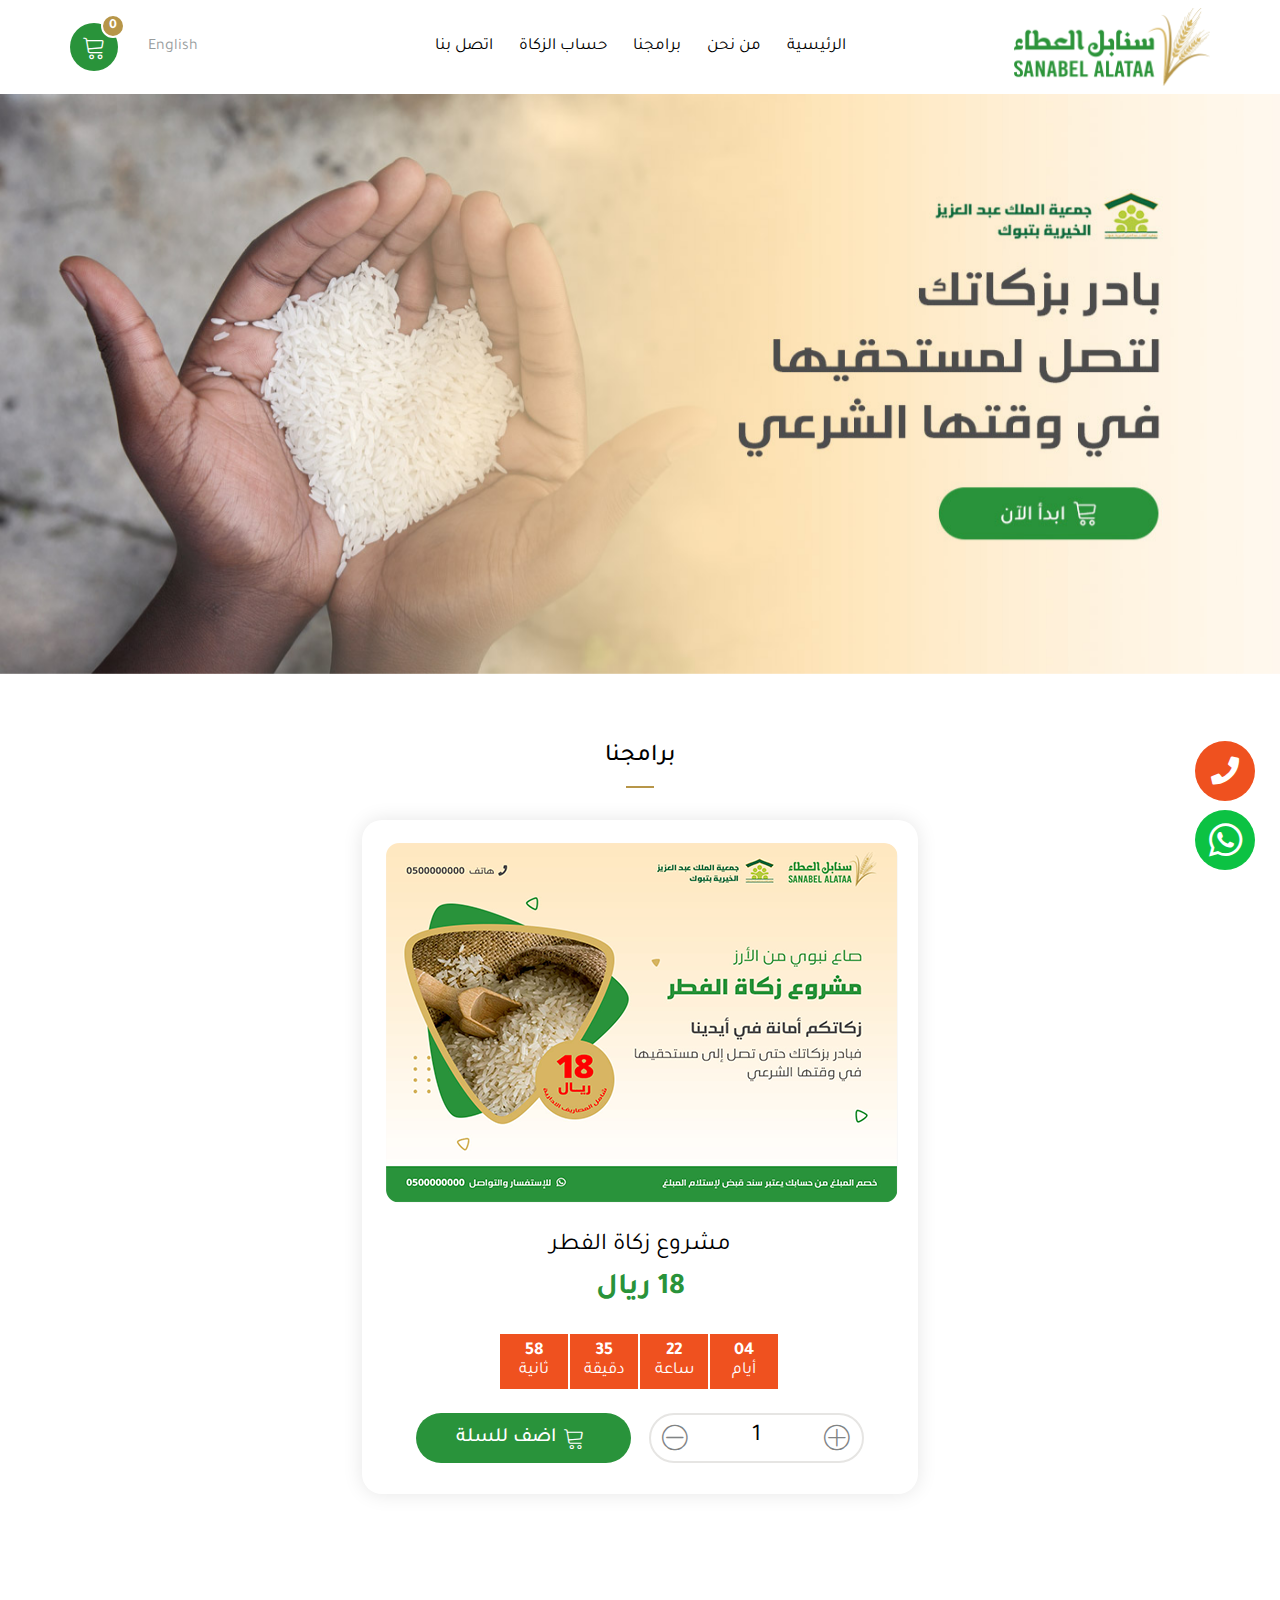
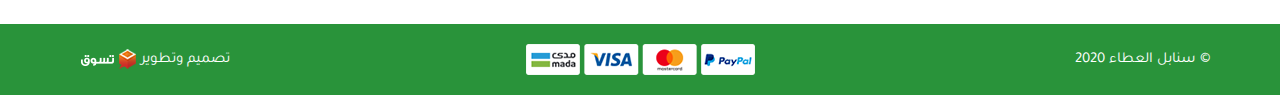
<file: index.html>
<html lang="ar" dir="rtl">
  <head>
    <meta charset="UTF-8"/>
    <meta name="viewport" content="width=device-width, initial-scale=1.0"/>
    <meta http-equiv="X-UA-Compatible" content="ie=edge"/>
    <title>سنابل العطاء</title>
    <link rel="shortcut icon" href="#"/>
    <link rel="stylesheet" href="css/bootstrap.min.css"/>
    <link rel="stylesheet" href="css/bootstrap-rtl.min.css"/>
    <link rel="stylesheet" href="css/fontawesome-all.min.css"/>
    <link rel="stylesheet" href="css/linearicons.css"/>
    <link rel="stylesheet" href="css/owl.carousel.min.css"/>
    <link rel="stylesheet" href="css/animate.css"/>
    <link rel="stylesheet" href="css/home.css"/>
  </head>
  <body>
    <div class="pre-loader">
      <div class="content"><img class="img-responsive" src="images/logo.png" alt="logo"/>
        <div class="progress-bar"><span class="bar"><span class="progress"></span></span></div>
      </div>
    </div>
    <div class="fixed-menu">
      <div class="menu">
        <div class="menu-header">
          <div class="close"><span class="lnr lnr-cross"></span></div>
          <div class="lang-switcher"><a href="index-en.html">English</a></div>
        </div>
        <ul class="list-unstyled main-list">
          <li><a href="#">الرئيسية </a></li>
          <li><a href="#">من نحن </a></li>
          <li><a href="#our-program">برامجنا</a></li>
          <li><a href="#">حساب الزكاة </a></li>
          <li><a href="#">اتصل بنا</a></li>
        </ul>
      </div>
    </div>
    <div class="nav-bar">
      <div class="container">
        <div class="zx-container">
          <div class="logo-container">
            <div class="logo"><a href="#"><img class="img-responsive" src="images/logo.png" alt="logo"/></a></div>
          </div>
          <div class="nav-list">
            <ul class="list-unstyled list">
              <li><a href="#">الرئيسية </a></li>
              <li><a href="#">من نحن </a></li>
              <li><a href="#our-program">برامجنا</a></li>
              <li><a href="#">حساب الزكاة </a></li>
              <li><a href="#">اتصل بنا</a></li>
            </ul>
          </div>
          <div class="icons">
            <div class="lang-switcher"><a href="index-en.html">English</a></div>
            <button class="lnr lnr-menu menu-icon"></button>
            <button class="lnr lnr-cart cart-icon">
              <div class="counter">0</div>
            </button>
          </div>
        </div>
      </div>
    </div>
    <div class="header">
      <div class="owl-carousel">
        <div class="slide"><a href="#"><img class="img-responsive" src="images/slider-ar.jpg" alt=""/></a></div>
        <div class="slide"><a href="#"><img class="img-responsive" src="images/slider-ar.jpg" alt=""/></a></div>
        <div class="slide"><a href="#"><img class="img-responsive" src="images/slider-ar.jpg" alt=""/></a></div>
        <div class="slide"><a href="#"><img class="img-responsive" src="images/slider-ar.jpg" alt=""/></a></div>
        <div class="slide"><a href="#"><img class="img-responsive" src="images/slider-ar.jpg" alt=""/></a></div>
      </div>
    </div><a class="fixed-icon one" href="#">
      <button class="fa fa-phone"></button></a><a class="fixed-icon two" href="#">
      <button class="fab fa-whatsapp"></button></a>
    <div class="our-program" id="our-program">
      <div class="container">
        <h3 class="title">برامجنا</h3>
        <div class="zx-container">
          <div class="program">
            <div class="program-img"><a href="#"><img class="img-responsive" src="images/panner-1.png" alt=""/></a></div>
            <h3 class="program-title">مشروع زكاة الفطر</h3>
            <p class="program-cost">18 ريال</p>
            <div class="timer">
              <div class="day"><span>04</span><span>أيام</span></div>
              <div class="hour"><span>22</span><span>ساعة</span></div>
              <div class="min"><span>35</span><span>دقيقة</span></div>
              <div class="sec"><span>58</span><span>ثانية</span></div>
            </div>
            <div class="btns">
              <div class="program-counter">
                <button class="lnr lnr-plus-circle"></button><span>1</span>
                <button class="lnr lnr-circle-minus"></button>
              </div><a class="add-to-cart" href="#">
                <button class="lnr lnr-cart"></button><span>اضف للسلة</span></a>
            </div>
          </div>
        </div>
      </div>
    </div>
    <div class="footer">
      <div class="container">
        <div class="copy-container">
          <div class="copyrights"><span> © سنابل العطاء 2020</span></div>
          <div class="payment"><img class="img-responsive" src="images/payment.png" alt="payment method"/></div>
          <div class="designed-by"><span>تصميم وتطوير</span><a href="#"><img src="images/icons/tasawk-ar-w.png" alt=""/></a></div>
        </div>
      </div>
    </div>
    <script src="js/jquery-3.4.1.min.js"></script>
    <script src="js/owl.carousel.min.js"></script>
    <script src="js/bootstrap.min.js"></script>
    <script src="js/wow.min.js"></script>
    <script src="js/main.js"></script>
    <script src="http://localhost:35729/livereload.js"></script>
  </body>
</html>
</file>
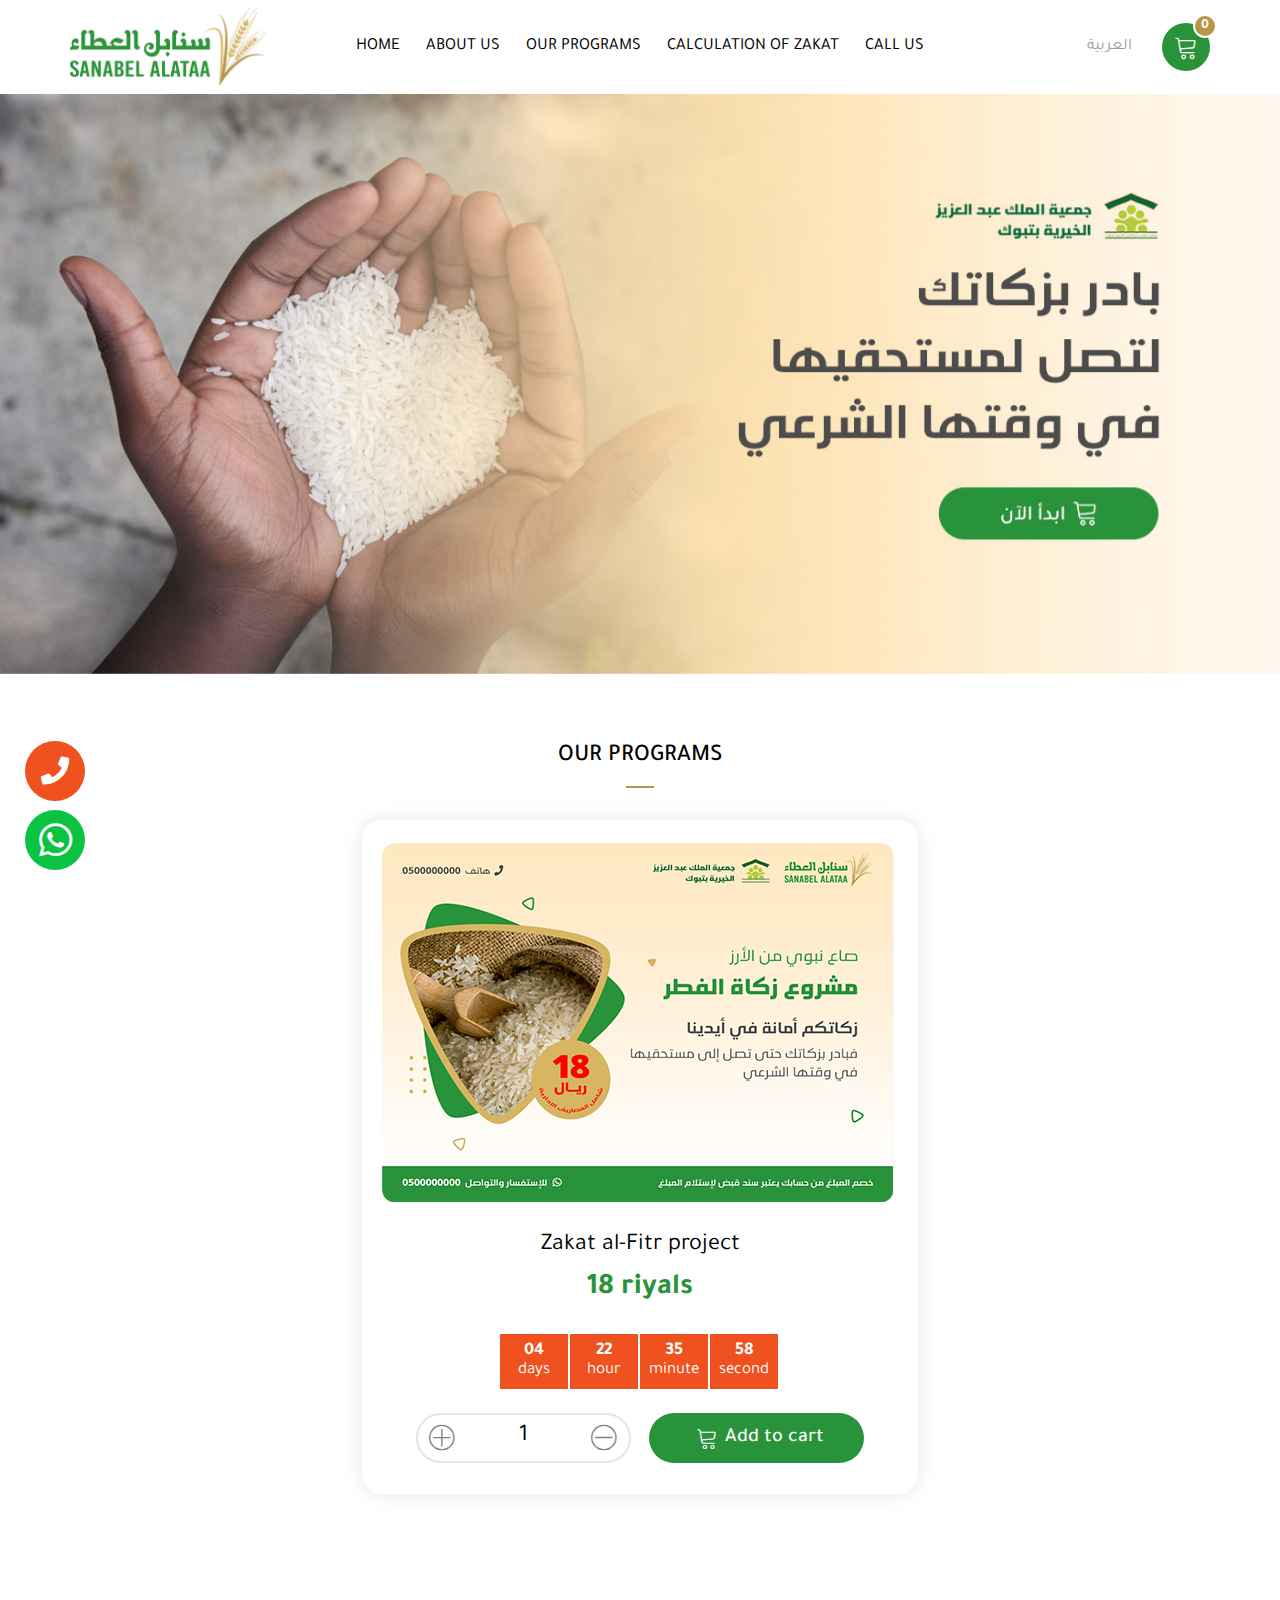
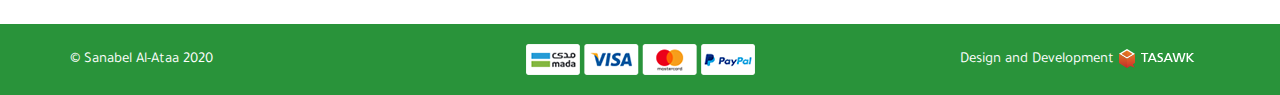
<file: index-en.html>
<html lang="en" dir="ltr">
  <head>
    <meta charset="UTF-8"/>
    <meta name="viewport" content="width=device-width, initial-scale=1.0"/>
    <meta http-equiv="X-UA-Compatible" content="ie=edge"/>
    <title>sanabel alataa</title>
    <link rel="shortcut icon" href="#"/>
    <link rel="stylesheet" href="css/bootstrap.min.css"/>
    <link rel="stylesheet" href="css/fontawesome-all.min.css"/>
    <link rel="stylesheet" href="css/linearicons.css"/>
    <link rel="stylesheet" href="css/owl.carousel.min.css"/>
    <link rel="stylesheet" href="css/animate.css"/>
    <link rel="stylesheet" href="css/home.css"/>
  </head>
  <body>
    <div class="pre-loader">
      <div class="content"><img class="img-responsive" src="images/logo.png" alt="logo"/>
        <div class="progress-bar"><span class="bar"><span class="progress"></span></span></div>
      </div>
    </div>
    <div class="fixed-menu">
      <div class="menu">
        <div class="menu-header">
          <div class="close"><span class="lnr lnr-cross"></span></div>
          <div class="lang-switcher"><a href="index.html">العربية</a></div>
        </div>
        <ul class="list-unstyled main-list">
          <li><a href="#">Home </a></li>
          <li><a href="#">About Us </a></li>
          <li><a href="#our-program">Our Programs</a></li>
          <li><a href="#">Calculation of Zakat</a></li>
          <li><a href="#">Call Us</a></li>
        </ul>
      </div>
    </div>
    <div class="nav-bar">
      <div class="container">
        <div class="zx-container">
          <div class="logo-container">
            <div class="logo"><a href="#"><img class="img-responsive" src="images/logo.png" alt="logo"/></a></div>
          </div>
          <div class="nav-list">
            <ul class="list-unstyled list">
              <li><a href="#">Home </a></li>
              <li><a href="#">About Us </a></li>
              <li><a href="#our-program">Our Programs</a></li>
              <li><a href="#">Calculation of Zakat</a></li>
              <li><a href="#">Call Us</a></li>
            </ul>
          </div>
          <div class="icons">
            <div class="lang-switcher"><a href="index.html">العربية</a></div>
            <button class="lnr lnr-menu menu-icon"></button>
            <button class="lnr lnr-cart cart-icon">
              <div class="counter">0</div>
            </button>
          </div>
        </div>
      </div>
    </div>
    <div class="header">
      <div class="owl-carousel">
        <div class="slide"><a href="#"><img class="img-responsive" src="images/slider-ar.jpg" alt=""/></a></div>
        <div class="slide"><a href="#"><img class="img-responsive" src="images/slider-ar.jpg" alt=""/></a></div>
        <div class="slide"><a href="#"><img class="img-responsive" src="images/slider-ar.jpg" alt=""/></a></div>
        <div class="slide"><a href="#"><img class="img-responsive" src="images/slider-ar.jpg" alt=""/></a></div>
        <div class="slide"><a href="#"><img class="img-responsive" src="images/slider-ar.jpg" alt=""/></a></div>
      </div>
    </div><a class="fixed-icon one" href="#">
      <button class="fa fa-phone"></button></a><a class="fixed-icon two" href="#">
      <button class="fab fa-whatsapp"></button></a>
    <div class="our-program" id="our-program">
      <div class="container">
        <h3 class="title">Our Programs</h3>
        <div class="zx-container">
          <div class="program">
            <div class="program-img"><a href="#"><img class="img-responsive" src="images/panner-1.png" alt=""/></a></div>
            <h3 class="program-title">Zakat al-Fitr project</h3>
            <p class="program-cost">18 riyals</p>
            <div class="timer">
              <div class="day"><span>04</span><span>days</span></div>
              <div class="hour"><span>22</span><span>hour</span></div>
              <div class="min"><span>35</span><span>minute</span></div>
              <div class="sec"><span>58</span><span>second</span></div>
            </div>
            <div class="btns">
              <div class="program-counter">
                <button class="lnr lnr-plus-circle"></button><span>1</span>
                <button class="lnr lnr-circle-minus"></button>
              </div><a class="add-to-cart" href="#">
                <button class="lnr lnr-cart"></button><span>Add to cart</span></a>
            </div>
          </div>
        </div>
      </div>
    </div>
    <div class="footer">
      <div class="container">
        <div class="copy-container">
          <div class="copyrights"><span> © Sanabel Al-Ataa 2020</span></div>
          <div class="payment"><img class="img-responsive" src="images/payment.png" alt="payment method"/></div>
          <div class="designed-by"><span>Design and Development</span><a href="#"><img src="images/icons/tasawk-en-w.png" alt=""/></a></div>
        </div>
      </div>
    </div>
    <script src="js/jquery-3.4.1.min.js"></script>
    <script src="js/owl.carousel.min.js"></script>
    <script src="js/bootstrap.min.js"></script>
    <script src="js/wow.min.js"></script>
    <script src="js/main.js"></script>
    <script src="http://localhost:35729/livereload.js"></script>
  </body>
</html>
</file>
<file: css/linearicons.css>
@font-face {
	font-family: 'Linearicons-Free';
	src: url('Linearicons/Linearicons-Free.eot?w118d');
	src: url('Linearicons/Linearicons-Free.eot?#iefixw118d') format('embedded-opentype'),
		url('Linearicons/Linearicons-Free.woff2?w118d') format('woff2'),
		url('Linearicons/Linearicons-Free.woff?w118d') format('woff'),
		url('Linearicons/Linearicons-Free.ttf?w118d') format('truetype'),
		url('Linearicons/Linearicons-Free.svg?w118d#Linearicons-Free') format('svg');
	font-weight: normal;
	font-style: normal;
}

.lnr {
	font-family: 'Linearicons-Free';
	speak: none;
	font-style: normal;
	font-weight: normal;
	font-variant: normal;
	text-transform: none;
	line-height: 1;

	/* Better Font Rendering =========== */
	-webkit-font-smoothing: antialiased;
	-moz-osx-font-smoothing: grayscale;
}

.lnr-home:before {
	content: "\e800";
}

.lnr-apartment:before {
	content: "\e801";
}

.lnr-pencil:before {
	content: "\e802";
}

.lnr-magic-wand:before {
	content: "\e803";
}

.lnr-drop:before {
	content: "\e804";
}

.lnr-lighter:before {
	content: "\e805";
}

.lnr-poop:before {
	content: "\e806";
}

.lnr-sun:before {
	content: "\e807";
}

.lnr-moon:before {
	content: "\e808";
}

.lnr-cloud:before {
	content: "\e809";
}

.lnr-cloud-upload:before {
	content: "\e80a";
}

.lnr-cloud-download:before {
	content: "\e80b";
}

.lnr-cloud-sync:before {
	content: "\e80c";
}

.lnr-cloud-check:before {
	content: "\e80d";
}

.lnr-database:before {
	content: "\e80e";
}

.lnr-lock:before {
	content: "\e80f";
}

.lnr-cog:before {
	content: "\e810";
}

.lnr-trash:before {
	content: "\e811";
}

.lnr-dice:before {
	content: "\e812";
}

.lnr-heart:before {
	content: "\e813";
}

.lnr-star:before {
	content: "\e814";
}

.lnr-star-half:before {
	content: "\e815";
}

.lnr-star-empty:before {
	content: "\e816";
}

.lnr-flag:before {
	content: "\e817";
}

.lnr-envelope:before {
	content: "\e818";
}

.lnr-paperclip:before {
	content: "\e819";
}

.lnr-inbox:before {
	content: "\e81a";
}

.lnr-eye:before {
	content: "\e81b";
}

.lnr-printer:before {
	content: "\e81c";
}

.lnr-file-empty:before {
	content: "\e81d";
}

.lnr-file-add:before {
	content: "\e81e";
}

.lnr-enter:before {
	content: "\e81f";
}

.lnr-exit:before {
	content: "\e820";
}

.lnr-graduation-hat:before {
	content: "\e821";
}

.lnr-license:before {
	content: "\e822";
}

.lnr-music-note:before {
	content: "\e823";
}

.lnr-film-play:before {
	content: "\e824";
}

.lnr-camera-video:before {
	content: "\e825";
}

.lnr-camera:before {
	content: "\e826";
}

.lnr-picture:before {
	content: "\e827";
}

.lnr-book:before {
	content: "\e828";
}

.lnr-bookmark:before {
	content: "\e829";
}

.lnr-user:before {
	content: "\e82a";
}

.lnr-users:before {
	content: "\e82b";
}

.lnr-shirt:before {
	content: "\e82c";
}

.lnr-store:before {
	content: "\e82d";
}

.lnr-cart:before {
	content: "\e82e";
}

.lnr-tag:before {
	content: "\e82f";
}

.lnr-phone-handset:before {
	content: "\e830";
}

.lnr-phone:before {
	content: "\e831";
}

.lnr-pushpin:before {
	content: "\e832";
}

.lnr-map-marker:before {
	content: "\e833";
}

.lnr-map:before {
	content: "\e834";
}

.lnr-location:before {
	content: "\e835";
}

.lnr-calendar-full:before {
	content: "\e836";
}

.lnr-keyboard:before {
	content: "\e837";
}

.lnr-spell-check:before {
	content: "\e838";
}

.lnr-screen:before {
	content: "\e839";
}

.lnr-smartphone:before {
	content: "\e83a";
}

.lnr-tablet:before {
	content: "\e83b";
}

.lnr-laptop:before {
	content: "\e83c";
}

.lnr-laptop-phone:before {
	content: "\e83d";
}

.lnr-power-switch:before {
	content: "\e83e";
}

.lnr-bubble:before {
	content: "\e83f";
}

.lnr-heart-pulse:before {
	content: "\e840";
}

.lnr-construction:before {
	content: "\e841";
}

.lnr-pie-chart:before {
	content: "\e842";
}

.lnr-chart-bars:before {
	content: "\e843";
}

.lnr-gift:before {
	content: "\e844";
}

.lnr-diamond:before {
	content: "\e845";
}

.lnr-linearicons:before {
	content: "\e846";
}

.lnr-dinner:before {
	content: "\e847";
}

.lnr-coffee-cup:before {
	content: "\e848";
}

.lnr-leaf:before {
	content: "\e849";
}

.lnr-paw:before {
	content: "\e84a";
}

.lnr-rocket:before {
	content: "\e84b";
}

.lnr-briefcase:before {
	content: "\e84c";
}

.lnr-bus:before {
	content: "\e84d";
}

.lnr-car:before {
	content: "\e84e";
}

.lnr-train:before {
	content: "\e84f";
}

.lnr-bicycle:before {
	content: "\e850";
}

.lnr-wheelchair:before {
	content: "\e851";
}

.lnr-select:before {
	content: "\e852";
}

.lnr-earth:before {
	content: "\e853";
}

.lnr-smile:before {
	content: "\e854";
}

.lnr-sad:before {
	content: "\e855";
}

.lnr-neutral:before {
	content: "\e856";
}

.lnr-mustache:before {
	content: "\e857";
}

.lnr-alarm:before {
	content: "\e858";
}

.lnr-bullhorn:before {
	content: "\e859";
}

.lnr-volume-high:before {
	content: "\e85a";
}

.lnr-volume-medium:before {
	content: "\e85b";
}

.lnr-volume-low:before {
	content: "\e85c";
}

.lnr-volume:before {
	content: "\e85d";
}

.lnr-mic:before {
	content: "\e85e";
}

.lnr-hourglass:before {
	content: "\e85f";
}

.lnr-undo:before {
	content: "\e860";
}

.lnr-redo:before {
	content: "\e861";
}

.lnr-sync:before {
	content: "\e862";
}

.lnr-history:before {
	content: "\e863";
}

.lnr-clock:before {
	content: "\e864";
}

.lnr-download:before {
	content: "\e865";
}

.lnr-upload:before {
	content: "\e866";
}

.lnr-enter-down:before {
	content: "\e867";
}

.lnr-exit-up:before {
	content: "\e868";
}

.lnr-bug:before {
	content: "\e869";
}

.lnr-code:before {
	content: "\e86a";
}

.lnr-link:before {
	content: "\e86b";
}

.lnr-unlink:before {
	content: "\e86c";
}

.lnr-thumbs-up:before {
	content: "\e86d";
}

.lnr-thumbs-down:before {
	content: "\e86e";
}

.lnr-magnifier:before {
	content: "\e86f";
}

.lnr-cross:before {
	content: "\e870";
}

.lnr-menu:before {
	content: "\e871";
}

.lnr-list:before {
	content: "\e872";
}

.lnr-chevron-up:before {
	content: "\e873";
}

.lnr-chevron-down:before {
	content: "\e874";
}

.lnr-chevron-left:before {
	content: "\e875";
}

.lnr-chevron-right:before {
	content: "\e876";
}

.lnr-arrow-up:before {
	content: "\e877";
}

.lnr-arrow-down:before {
	content: "\e878";
}

.lnr-arrow-left:before {
	content: "\e879";
}

.lnr-arrow-right:before {
	content: "\e87a";
}

.lnr-move:before {
	content: "\e87b";
}

.lnr-warning:before {
	content: "\e87c";
}

.lnr-question-circle:before {
	content: "\e87d";
}

.lnr-menu-circle:before {
	content: "\e87e";
}

.lnr-checkmark-circle:before {
	content: "\e87f";
}

.lnr-cross-circle:before {
	content: "\e880";
}

.lnr-plus-circle:before {
	content: "\e881";
}

.lnr-circle-minus:before {
	content: "\e882";
}

.lnr-arrow-up-circle:before {
	content: "\e883";
}

.lnr-arrow-down-circle:before {
	content: "\e884";
}

.lnr-arrow-left-circle:before {
	content: "\e885";
}

.lnr-arrow-right-circle:before {
	content: "\e886";
}

.lnr-chevron-up-circle:before {
	content: "\e887";
}

.lnr-chevron-down-circle:before {
	content: "\e888";
}

.lnr-chevron-left-circle:before {
	content: "\e889";
}

.lnr-chevron-right-circle:before {
	content: "\e88a";
}

.lnr-crop:before {
	content: "\e88b";
}

.lnr-frame-expand:before {
	content: "\e88c";
}

.lnr-frame-contract:before {
	content: "\e88d";
}

.lnr-layers:before {
	content: "\e88e";
}

.lnr-funnel:before {
	content: "\e88f";
}

.lnr-text-format:before {
	content: "\e890";
}

.lnr-text-format-remove:before {
	content: "\e891";
}

.lnr-text-size:before {
	content: "\e892";
}

.lnr-bold:before {
	content: "\e893";
}

.lnr-italic:before {
	content: "\e894";
}

.lnr-underline:before {
	content: "\e895";
}

.lnr-strikethrough:before {
	content: "\e896";
}

.lnr-highlight:before {
	content: "\e897";
}

.lnr-text-align-left:before {
	content: "\e898";
}

.lnr-text-align-center:before {
	content: "\e899";
}

.lnr-text-align-right:before {
	content: "\e89a";
}

.lnr-text-align-justify:before {
	content: "\e89b";
}

.lnr-line-spacing:before {
	content: "\e89c";
}

.lnr-indent-increase:before {
	content: "\e89d";
}

.lnr-indent-decrease:before {
	content: "\e89e";
}

.lnr-pilcrow:before {
	content: "\e89f";
}

.lnr-direction-ltr:before {
	content: "\e8a0";
}

.lnr-direction-rtl:before {
	content: "\e8a1";
}

.lnr-page-break:before {
	content: "\e8a2";
}

.lnr-sort-alpha-asc:before {
	content: "\e8a3";
}

.lnr-sort-amount-asc:before {
	content: "\e8a4";
}

.lnr-hand:before {
	content: "\e8a5";
}

.lnr-pointer-up:before {
	content: "\e8a6";
}

.lnr-pointer-right:before {
	content: "\e8a7";
}

.lnr-pointer-down:before {
	content: "\e8a8";
}

.lnr-pointer-left:before {
	content: "\e8a9";
}
</file>
<file: css/home.css>
html {
  scroll-behavior: smooth;
  overflow-x: hidden;
  scrollbar-width: thin;
  scrollbar-color: #eeeeee;
}

html::-webkit-scrollbar {
  width: 8px;
}

html::-webkit-scrollbar-track {
  background-color: #eee;
}

html::-webkit-scrollbar-thumb {
  background-color: #29933a;
}

body {
  font-family: 'ar-reg';
  overflow-y: hidden;
}

@font-face {
  font-family: "light";
  src: url("../fonts/Montserrat-Light.ttf");
}

@font-face {
  font-family: "reg";
  src: url("../fonts/Montserrat-Regular.ttf");
}

@font-face {
  font-family: "md";
  src: url("../fonts/Montserrat-Medium.ttf");
}

@font-face {
  font-family: "s-bold";
  src: url("../fonts/Montserrat-SemiBold.ttf");
}

@font-face {
  font-family: "e-bold";
  src: url("../fonts/Montserrat-Bold.ttf");
}

/*------ for arabic ------*/
@font-face {
  font-family: "ar-light";
  src: url("../fonts/Tajawal-Light.ttf");
}

@font-face {
  font-family: "ar-reg";
  src: url("../fonts/Tajawal-Regular.ttf");
}

@font-face {
  font-family: "ar-md";
  src: url("../fonts/Tajawal-Medium.ttf");
}

@font-face {
  font-family: "ar-bold";
  src: url("../fonts/Tajawal-Bold.ttf");
}

/*
=====
LODEARS
=====
*/
html, body {
  overflow-x: hidden;
}

ul {
  margin: 0;
  padding: 0;
}

a {
  text-decoration: none;
  font-family: inherit;
  font-size: inherit;
  color: inherit;
}

a:hover, a:focus {
  text-decoration: none;
  color: inherit;
}

button {
  border: none;
  outline: none;
  background-color: transparent;
  padding: 0;
}

.pre-loader {
  width: 100%;
  height: 100%;
  position: fixed;
  top: 0;
  left: 0;
  right: 0;
  bottom: 0;
  z-index: 9999;
  background-color: #fff;
  display: -webkit-box;
  display: -ms-flexbox;
  display: flex;
  -webkit-box-pack: center;
      -ms-flex-pack: center;
          justify-content: center;
  -webkit-box-align: center;
      -ms-flex-align: center;
          align-items: center;
}

.pre-loader .content {
  display: -webkit-box;
  display: -ms-flexbox;
  display: flex;
  -webkit-box-pack: center;
      -ms-flex-pack: center;
          justify-content: center;
  -webkit-box-align: center;
      -ms-flex-align: center;
          align-items: center;
  -webkit-box-orient: vertical;
  -webkit-box-direction: normal;
      -ms-flex-direction: column;
          flex-direction: column;
  width: 230px;
}

@-webkit-keyframes loader {
  0% {
    width: 0;
  }
  20% {
    width: 10%;
  }
  25% {
    width: 24%;
  }
  43% {
    width: 41%;
  }
  56% {
    width: 50%;
  }
  66% {
    width: 52%;
  }
  71% {
    width: 60%;
  }
  75% {
    width: 76%;
  }
  94% {
    width: 86%;
  }
  100% {
    width: 100%;
  }
}

@keyframes loader {
  0% {
    width: 0;
  }
  20% {
    width: 10%;
  }
  25% {
    width: 24%;
  }
  43% {
    width: 41%;
  }
  56% {
    width: 50%;
  }
  66% {
    width: 52%;
  }
  71% {
    width: 60%;
  }
  75% {
    width: 76%;
  }
  94% {
    width: 86%;
  }
  100% {
    width: 100%;
  }
}

.pre-loader .progress-bar {
  background-color: #d3d3d3;
  border: none;
  overflow: hidden;
  width: 200px;
  height: 2px;
  -webkit-box-shadow: none;
          box-shadow: none;
  margin: 42px 0 0 0;
}

.pre-loader .progress-bar .Shape_1 {
  background-color: #d3d3d3;
  position: absolute;
  left: 583px;
  top: 459px;
  width: 200px;
  height: 2px;
  z-index: 4;
}

.pre-loader .progress-bar span {
  display: block;
}

.pre-loader .bar {
  background-color: #d3d3d3;
  -webkit-box-shadow: none;
          box-shadow: none;
}

.pre-loader .progress {
  -webkit-animation: loader 8s ease infinite;
  animation: loader 8s ease infinite;
  background: #29933a;
  border: none;
  color: #fff;
  padding: 0px;
  width: 0;
  height: 2px;
}

@-webkit-keyframes fade-scale-up-down {
  0% {
    opacity: 0;
    -webkit-transform: scale(0.987) translateY(-50%);
            transform: scale(0.987) translateY(-50%);
  }
  100% {
    opacity: 1;
    -webkit-transform: scale(1.1) translateY(0%);
            transform: scale(1.1) translateY(0%);
  }
}

@keyframes fade-scale-up-down {
  0% {
    opacity: 0;
    -webkit-transform: scale(0.987) translateY(-50%);
            transform: scale(0.987) translateY(-50%);
  }
  100% {
    opacity: 1;
    -webkit-transform: scale(1.1) translateY(0%);
            transform: scale(1.1) translateY(0%);
  }
}

/*------ navbar start ------*/
.nav-bar {
  background-color: #fff;
  -webkit-box-shadow: 0px 0px 10px 0px rgba(0, 0, 0, 0.1);
          box-shadow: 0px 0px 10px 0px rgba(0, 0, 0, 0.1);
  padding: 8px 0;
}

.nav-bar .zx-container {
  display: -webkit-box;
  display: -ms-flexbox;
  display: flex;
  -webkit-box-pack: justify;
      -ms-flex-pack: justify;
          justify-content: space-between;
  -webkit-box-align: center;
      -ms-flex-align: center;
          align-items: center;
}

.nav-bar .logo-container {
  width: 196px;
}

.nav-bar .logo-container .logo {
  width: 196px;
}

.nav-bar .icons {
  width: 196px;
  display: -webkit-box;
  display: -ms-flexbox;
  display: flex;
  -webkit-box-pack: end;
      -ms-flex-pack: end;
          justify-content: flex-end;
  -webkit-box-align: center;
      -ms-flex-align: center;
          align-items: center;
}

.nav-bar .icons .menu-icon {
  display: none;
}

.nav-bar .icons .cart-icon {
  position: relative;
  width: 48px;
  height: 48px;
  border-radius: 50%;
  background-color: #29933a;
  font-size: 24px;
  color: white;
  -webkit-transition: all .3s ease-in-out;
  transition: all .3s ease-in-out;
}

.nav-bar .icons .cart-icon .counter {
  position: absolute;
  top: -9px;
  right: -7px;
  width: 24px;
  height: 24px;
  border-radius: 50%;
  background-color: #b79649;
  border-style: solid;
  border-width: 2px;
  border-color: white;
  color: #fff;
  font-family: ar-bold;
  font-size: 14px;
  padding: 0px 0 0 0;
  display: -webkit-box;
  display: -ms-flexbox;
  display: flex;
  -webkit-box-pack: center;
      -ms-flex-pack: center;
          justify-content: center;
  -webkit-box-align: center;
      -ms-flex-align: center;
          align-items: center;
  -webkit-transition: all .5s ease-in-out;
  transition: all .5s ease-in-out;
}

.nav-bar .icons .cart-icon:hover {
  background-color: #b79649;
}

.nav-bar .icons .cart-icon:hover .counter {
  background-color: #29933a;
  -webkit-transform: rotateY(360deg);
          transform: rotateY(360deg);
}

.nav-bar .lang-switcher {
  font-family: ar-reg;
  font-size: 16px;
  color: #999d9e;
  margin: 0 0 0 30px;
  position: relative;
}

.nav-bar .lang-switcher a {
  -webkit-transition: all .3s ease-in-out;
  transition: all .3s ease-in-out;
}

.nav-bar .lang-switcher:hover a {
  color: #29933a;
}

/*------ navbar end ------*/
/*------ navlist start ------*/
.nav-list .list {
  display: -webkit-box;
  display: -ms-flexbox;
  display: flex;
  -webkit-box-pack: center;
      -ms-flex-pack: center;
          justify-content: center;
  -webkit-box-align: center;
      -ms-flex-align: center;
          align-items: center;
}

.nav-list .list li {
  font-family: ar-reg;
  font-size: 17px;
  color: #000;
  text-transform: uppercase;
  margin: 0 13px;
  -webkit-transition: all .3s ease-in-out;
  transition: all .3s ease-in-out;
}

.nav-list .list li:hover {
  color: #29933a;
}

/*------ navlist end ------*/
/*------ header start ------*/
.header .slide img {
  -webkit-transition: all .5s ease-in-out;
  transition: all .5s ease-in-out;
}

.header .slide img:hover {
  -webkit-transform: scale(1.03);
          transform: scale(1.03);
}

.header .owl-carousel {
  position: relative;
}

.header .owl-carousel .owl-nav {
  display: none;
}

.header .owl-carousel .owl-dots {
  display: none;
}

/*------ header end ------*/
.fixed-icon {
  position: fixed;
  right: 25px;
  bottom: 30px;
  z-index: 9;
  width: 60px;
  height: 60px;
  border-radius: 50%;
  color: white;
  font-size: 38px;
  display: -webkit-box;
  display: -ms-flexbox;
  display: flex;
  -webkit-box-pack: center;
      -ms-flex-pack: center;
          justify-content: center;
  -webkit-box-align: center;
      -ms-flex-align: center;
          align-items: center;
  -webkit-transition: all .3s ease-in-out;
  transition: all .3s ease-in-out;
}

.fixed-icon button {
  color: #fff;
}

.fixed-icon.one {
  bottom: 99px;
  background-color: #ef511f;
  font-size: 28px;
}

.fixed-icon.two {
  background-color: #0cc243;
}

.fixed-icon:hover {
  background-color: #29933a;
}

/*------ our program start ------*/
.our-program {
  margin: 70px 0 0 0;
}

.our-program .title {
  margin: 0 0 40px 0;
  position: relative;
  font-family: ar-md;
  font-size: 24px;
  color: black;
  text-transform: uppercase;
  text-align: center;
}

.our-program .title::after {
  content: "";
  width: 28px;
  height: 2px;
  background-color: #b79649;
  position: absolute;
  bottom: -18px;
  left: 50%;
  -webkit-transform: translateX(-50%);
          transform: translateX(-50%);
}

.our-program .zx-container {
  display: -webkit-box;
  display: -ms-flexbox;
  display: flex;
  -webkit-box-pack: center;
      -ms-flex-pack: center;
          justify-content: center;
  -webkit-box-align: center;
      -ms-flex-align: center;
          align-items: center;
  -ms-flex-wrap: wrap;
      flex-wrap: wrap;
}

.our-program .program {
  width: 556px;
  height: 674px;
  border-radius: 20px;
  background-color: white;
  -webkit-box-shadow: 0px 0px 20px 0px rgba(0, 0, 0, 0.1);
          box-shadow: 0px 0px 20px 0px rgba(0, 0, 0, 0.1);
  padding: 23px 20px;
  margin: 10px;
}

.our-program .program .program-img {
  overflow: hidden;
  border-radius: 13px;
}

.our-program .program .program-title {
  font-family: ar-reg;
  font-size: 24px;
  color: #000;
  text-align: center;
  margin: 30px 0 0 0;
  padding: 0;
}

.our-program .program .program-cost {
  font-family: ar-bold;
  font-size: 30px;
  color: #29933a;
  text-align: center;
  margin: 8px 0 24px 0;
  padding: 0;
}

.our-program .program .timer {
  display: -webkit-box;
  display: -ms-flexbox;
  display: flex;
  -webkit-box-pack: center;
      -ms-flex-pack: center;
          justify-content: center;
  -webkit-box-align: center;
      -ms-flex-align: center;
          align-items: center;
}

.our-program .program .timer .day, .our-program .program .timer .hour, .our-program .program .timer .min, .our-program .program .timer .sec {
  width: 70px;
  height: 55px;
  background-color: #ef511f;
  display: -webkit-box;
  display: -ms-flexbox;
  display: flex;
  -webkit-box-pack: center;
      -ms-flex-pack: center;
          justify-content: center;
  -webkit-box-align: center;
      -ms-flex-align: center;
          align-items: center;
  -webkit-box-orient: vertical;
  -webkit-box-direction: normal;
      -ms-flex-direction: column;
          flex-direction: column;
  border-right: 2px solid #fff;
  padding: 7px 0 0 0;
}

.our-program .program .timer .day span, .our-program .program .timer .hour span, .our-program .program .timer .min span, .our-program .program .timer .sec span {
  font-family: ar-bold;
  font-size: 18px;
  color: white;
  display: block;
  max-height: 20px;
  padding: 0;
  margin: 0;
}

.our-program .program .timer .day span:last-child, .our-program .program .timer .hour span:last-child, .our-program .program .timer .min span:last-child, .our-program .program .timer .sec span:last-child {
  font-family: ar-reg;
  font-size: 17px;
  margin: 0 0 13px 0;
}

.our-program .program .btns {
  display: -webkit-box;
  display: -ms-flexbox;
  display: flex;
  -webkit-box-pack: center;
      -ms-flex-pack: center;
          justify-content: center;
  -webkit-box-align: center;
      -ms-flex-align: center;
          align-items: center;
  margin: 24px 0 40px 0;
}

.our-program .program .btns .program-counter {
  width: 215px;
  height: 50px;
  border-style: solid;
  border-width: 2px;
  border-color: #e6e5e3;
  border-radius: 26px;
  background-color: white;
  display: -webkit-box;
  display: -ms-flexbox;
  display: flex;
  -webkit-box-pack: justify;
      -ms-flex-pack: justify;
          justify-content: space-between;
  -webkit-box-align: center;
      -ms-flex-align: center;
          align-items: center;
  padding: 0 11px 3px 11px;
  margin: 0 0 0 18px;
}

.our-program .program .btns .program-counter button {
  font-size: 27px;
  color: #818485;
  -webkit-transition: all .3s ease-in-out;
  transition: all .3s ease-in-out;
}

.our-program .program .btns .program-counter button:hover {
  color: #29933a;
}

.our-program .program .btns .program-counter span {
  font-family: ar-reg;
  font-size: 24px;
  color: black;
}

.our-program .program .btns .add-to-cart {
  width: 215px;
  height: 50px;
  background-image: -webkit-gradient(linear, left top, right top, from(#29933b), color-stop(#29933b), color-stop(#b7974a), to(#b7974a));
  background-image: linear-gradient(90deg, #29933b, #29933b, #b7974a, #b7974a);
  background-size: 300%;
  border-radius: 26px;
  display: -webkit-box;
  display: -ms-flexbox;
  display: flex;
  -webkit-box-pack: center;
      -ms-flex-pack: center;
          justify-content: center;
  -webkit-box-align: center;
      -ms-flex-align: center;
          align-items: center;
  -webkit-transition: all .5s ease-in-out;
  transition: all .5s ease-in-out;
}

.our-program .program .btns .add-to-cart button {
  font-size: 22px;
  color: white;
  padding: 0 7px;
}

.our-program .program .btns .add-to-cart span {
  font-family: ar-md;
  font-size: 20px;
  color: #fff;
}

.our-program .program .btns .add-to-cart:hover {
  background-position-x: 100%;
}

/*------ our program end ------*/
/*------ footer start ------*/
.footer {
  background-color: #29933a;
  padding: 20px 0;
  margin: 120px 0 0 0;
}

.footer .copy-container {
  display: -webkit-box;
  display: -ms-flexbox;
  display: flex;
  -webkit-box-pack: justify;
      -ms-flex-pack: justify;
          justify-content: space-between;
  -webkit-box-align: center;
      -ms-flex-align: center;
          align-items: center;
}

.footer .copyrights {
  font-family: ar-reg;
  font-size: 15px;
  color: #fff;
  width: 160px;
}

.footer .designed-by {
  width: 160px;
  font-family: ar-reg;
  font-size: 15px;
  color: #fff;
}

.footer .designed-by img {
  margin: 0 5px;
}

/*------ footer end ------*/
.fixed-menu {
  display: none;
}

/*------ responsive ------*/
@media (min-width: 1600px) {
  .owl-carousel .owl-item img {
    width: 100%;
  }
}

@media (max-width: 992px) {
  .pre-loader .content {
    width: 230px;
  }
  .nav-bar {
    position: relative;
  }
  .nav-bar .lang-switcher {
    display: none;
  }
  .nav-bar .icons .menu-icon {
    display: block;
    position: absolute;
    top: 50%;
    right: 50px;
    -webkit-transform: translateY(-50%);
            transform: translateY(-50%);
    font-size: 24px;
    color: #4c4c4c;
  }
  .nav-list {
    display: none;
  }
  .fixed-menu .lang-switcher {
    font-family: ar-reg;
    font-size: 15px;
    color: #444;
    margin: 0 0 0 0;
    position: relative;
  }
  .fixed-menu {
    position: fixed;
    top: 0;
    right: 0;
    width: 100%;
    height: 100%;
    background-color: rgba(0, 0, 0, 0.5);
    z-index: 999;
  }
  .fixed-menu .menu {
    width: 260px;
    height: 100%;
    position: absolute;
    top: 0;
    right: -280px;
    background-color: #fff;
    padding: 20px 20px;
    overflow-y: auto;
    -webkit-transition: all .5s ease-in-out;
    transition: all .5s ease-in-out;
  }
  .fixed-menu .menu.show {
    right: 0;
  }
  .fixed-menu .menu-header {
    display: -webkit-box;
    display: -ms-flexbox;
    display: flex;
    -webkit-box-pack: justify;
        -ms-flex-pack: justify;
            justify-content: space-between;
    -webkit-box-align: center;
        -ms-flex-align: center;
            align-items: center;
  }
  .fixed-menu .menu-header .close {
    opacity: 1;
    color: #444;
    font-size: 17px;
    position: absolute;
    top: 20px;
    left: 15px;
  }
  .fixed-menu .main-list {
    margin: 35px 0px;
    -webkit-transform: translateX(-50%);
            transform: translateX(-50%);
    -webkit-transition: all .5s ease-in-out;
    transition: all .5s ease-in-out;
  }
  .fixed-menu .main-list li {
    font-family: ar-md;
    font-size: 16px;
    color: #444;
    margin: 15px 0;
  }
  .fixed-menu .main-list.show {
    -webkit-transform: translateX(0%);
            transform: translateX(0%);
  }
  .fixed-icon {
    width: 55px;
    height: 55px;
  }
  .fixed-icon.one {
    left: 10px;
    bottom: 10px;
    right: unset;
  }
  .fixed-icon.two {
    right: 10px;
    bottom: 10px;
  }
  .footer {
    padding: 34px 0;
  }
  .footer .copy-container {
    -webkit-box-orient: vertical;
    -webkit-box-direction: normal;
        -ms-flex-direction: column;
            flex-direction: column;
  }
  .footer .copy-container .copyrights {
    -webkit-box-ordinal-group: 3;
        -ms-flex-order: 2;
            order: 2;
    padding: 30px 0 8px 0;
    text-align: center;
  }
  .footer .copy-container .payment {
    -webkit-box-ordinal-group: 2;
        -ms-flex-order: 1;
            order: 1;
  }
  .footer .copy-container .designed-by {
    -webkit-box-ordinal-group: 4;
        -ms-flex-order: 3;
            order: 3;
    text-align: center;
  }
}

@media (max-width: 480px) {
  .nav-bar .icons .menu-icon {
    right: 10px;
  }
  .nav-bar .logo-container .logo {
    margin: 0 30px 0 0;
    width: 158px;
  }
  .nav-bar .icons .cart-icon .counter {
    padding: 4px 0 0 0;
  }
  .our-program {
    margin: 40px 0 0 0;
  }
  .our-program .container {
    padding: 0;
  }
  .our-program .title {
    font-size: 20px;
    margin: 0 0 30px 0;
  }
  .our-program .title::after {
    bottom: -17px;
  }
  .our-program .program {
    width: 346px;
    height: 577px;
    padding: 13px 13px;
    margin: 0 auto;
  }
  .our-program .program .btns {
    -webkit-box-orient: vertical;
    -webkit-box-direction: normal;
        -ms-flex-direction: column;
            flex-direction: column;
    margin: 24px 0 0 0;
  }
  .our-program .program .btns .program-counter {
    margin: 0 0 13px 0;
  }
  .footer {
    margin: 50px 0 0 0;
  }
}

/*------ direction ------*/
html[dir="ltr"] .nav-bar .lang-switcher {
  margin: 0 30px 0 0;
}

html[dir="ltr"] .fixed-icon {
  right: unset;
  left: 25px;
}

html[dir="ltr"] .our-program .program .btns .program-counter {
  margin: 0 18px 0 0;
}

html[dir="ltr"] .footer .copyrights {
  width: 250px;
}

html[dir="ltr"] .footer .designed-by {
  width: 250px;
}

@media (max-width: 992px) {
  html[dir="ltr"] .nav-bar .icons .menu-icon {
    right: unset;
    left: 50px;
  }
  html[dir="ltr"] .fixed-menu .menu {
    right: unset;
    left: -280px;
  }
  html[dir="ltr"] .fixed-menu .menu.show {
    right: unset;
    left: 0;
  }
  html[dir="ltr"] .fixed-menu .menu-header .close {
    left: unset;
    right: 15px;
  }
  html[dir="ltr"] .fixed-icon.one {
    left: unset;
    right: 10px;
  }
  html[dir="ltr"] .fixed-icon.two {
    right: unset;
    left: 10px;
  }
}

@media (max-width: 480px) {
  html[dir="ltr"] .nav-bar .icons .menu-icon {
    left: 10px;
  }
  html[dir="ltr"] .nav-bar .logo-container .logo {
    margin: 0 0 0 30px;
  }
  html[dir="ltr"] .our-program .program .btns .program-counter {
    margin: 0 0 13px 0;
  }
}

/*# sourceMappingURL=home.css.map */
</file>
